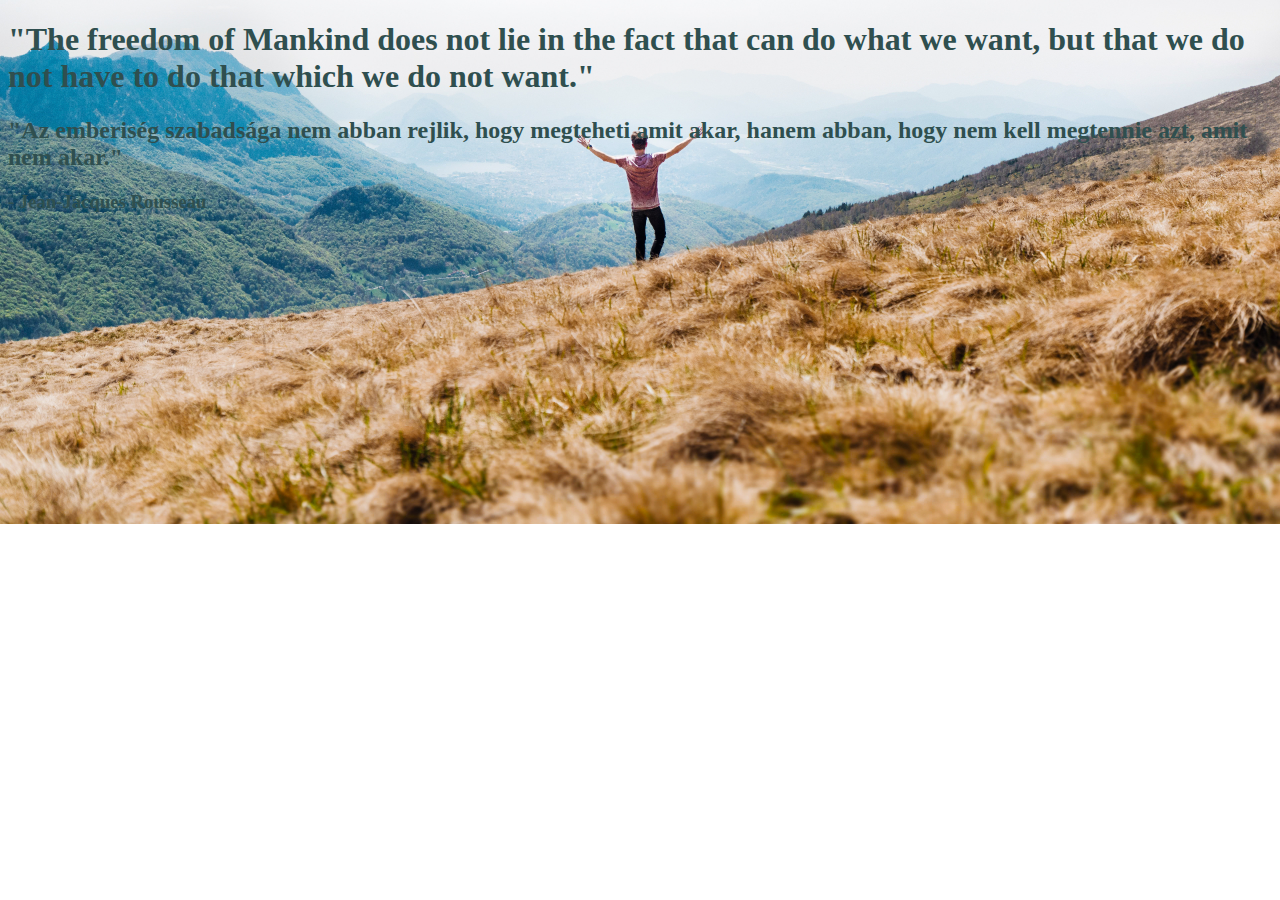
<file: index.html>
<!DOCTYPE html>
<html>
<head>
  <meta charset="utf-8">
  <meta name="viewport" content="width=device-width, initial-scale=1">
  <link href="https://meyerweb.com/eric/tools/css/reset/reset200802.css" rel="stylesheet" type="text/css" />
  <link href="main.css" rel="stylesheet" type="text/css" />
  <meta name="author" content="Kecskeméti Zsolt - KeZso"/>
  <title>A simple quote</title>
</head>
<body>
  <div>
    <h1>"The freedom of Mankind does not lie in the fact that can do what we want, but that we do not have to do that which we do not want."</h1>
    <h2>"Az emberiség szabadsága nem abban rejlik, hogy megteheti amit akar, hanem abban, hogy nem kell megtennie azt, amit nem akar."</h2>
    <h3>- Jean-Jacques Rousseau</h3>
  </div>
</body>
</html>
</file>
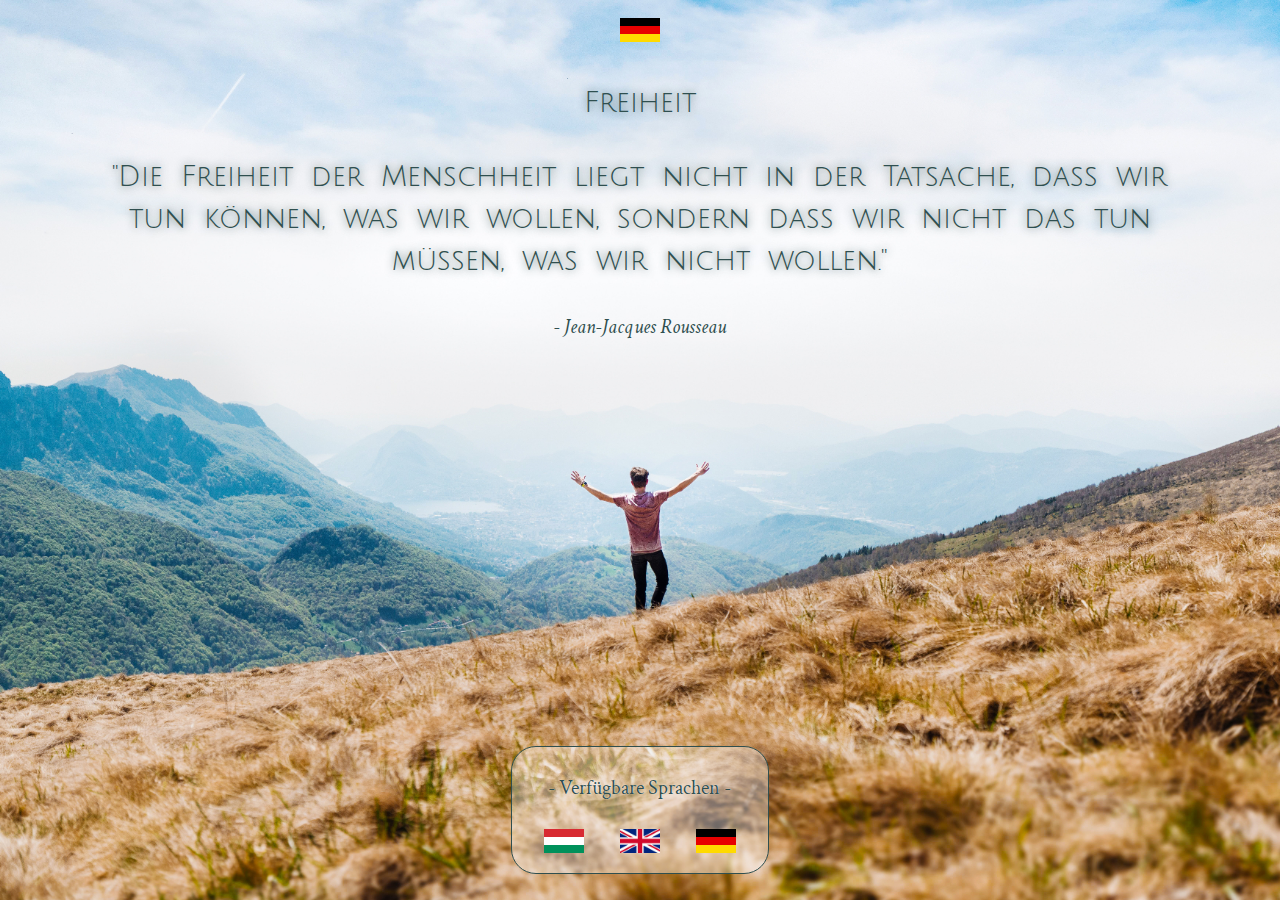
<file: deu.html>
<!DOCTYPE html>
<html>
<head>
  <meta charset="utf-8">
  <meta name="viewport" content="width=device-width, initial-scale=1">
  <link href="https://meyerweb.com/eric/tools/css/reset/reset200802.css" rel="stylesheet" type="text/css" />
  <link href="main.css" rel="stylesheet" type="text/css" />
  <link href="https://fonts.googleapis.com/css?family=Crimson+Text|Julius+Sans+One" rel="stylesheet">
  <meta name="author" content="Kecskeméti Zsolt - KeZso"/>
  <title>A simple quote</title>
</head>
<body>
  <div id="keret">
   <div>
    <img src="assets/flag-of-Germany.png" alt="flag-of-Germany">    
    <p class="nagy">Freiheit</p>
    <p class="nagy">"Die Freiheit der Menschheit liegt nicht in der Tatsache, dass wir tun können, was wir wollen, sondern dass wir nicht das tun müssen, was wir nicht wollen."</p>
    <p class="kicsi dolt">- Jean-Jacques Rousseau</p>
   </div>
   <div class="lent">
    <div id="kitolt">     
     <p class="kicsi">- Verfügbare Sprachen -</p>
     <a href="index.html"><img class="link" src="assets/flag-of-Hungary.png" title="Ungarisch"></a>
     <a href="eng.html"><img class="link" src="assets/flag-of-United-Kingdom.png" title="Englisch"></a>
     <a href="deu.html"><img class="link" src="assets/flag-of-Germany.png" title="Deutsch"></a>
    </div>
   </div>
  </div>
</body>
</html>
</file>
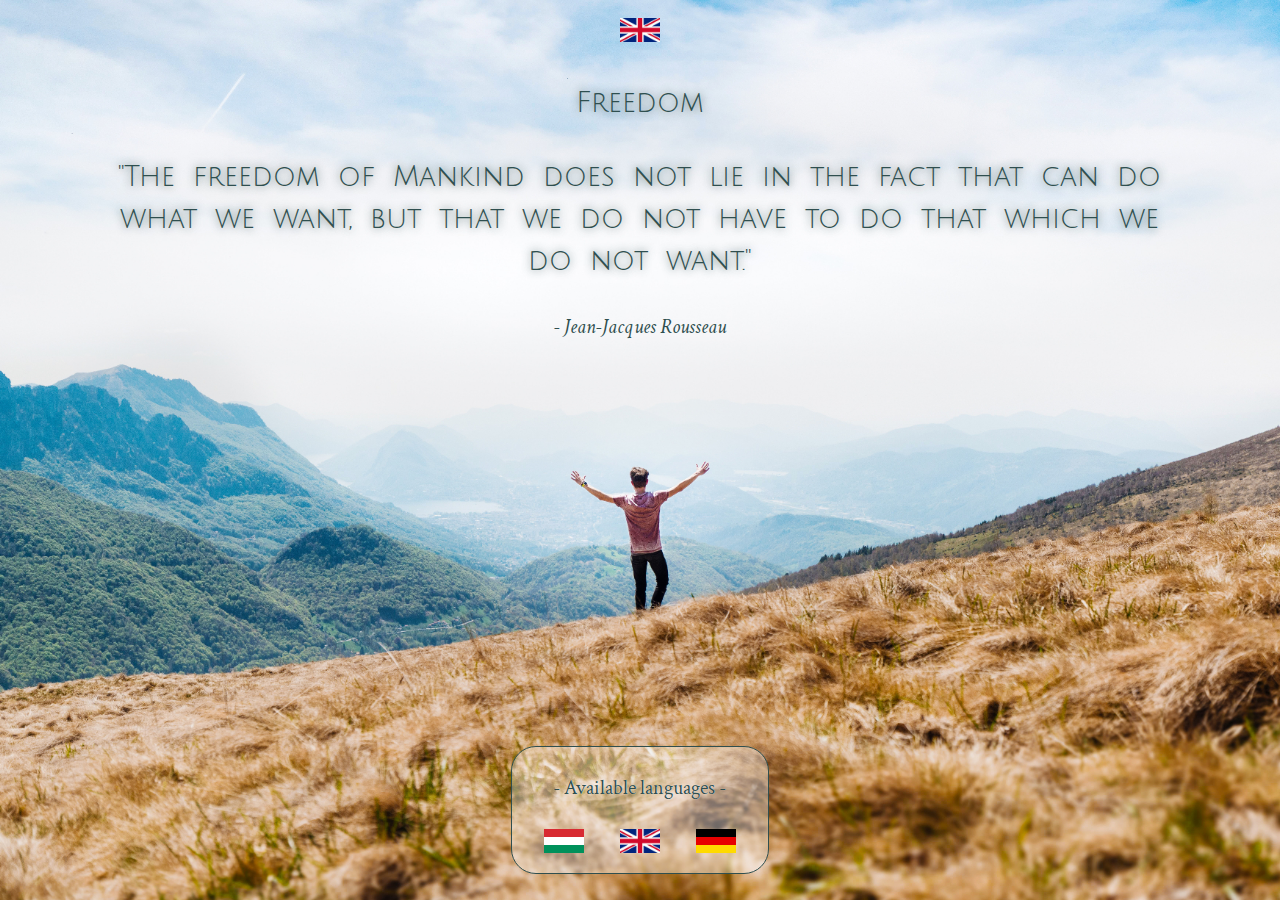
<file: eng.html>
<!DOCTYPE html>
<html>
<head>
  <meta charset="utf-8">
  <meta name="viewport" content="width=device-width, initial-scale=1">
  <link href="https://meyerweb.com/eric/tools/css/reset/reset200802.css" rel="stylesheet" type="text/css" />
  <link href="main.css" rel="stylesheet" type="text/css" />
  <link href="https://fonts.googleapis.com/css?family=Crimson+Text|Julius+Sans+One" rel="stylesheet">
  <meta name="author" content="Kecskeméti Zsolt - KeZso"/>
  <title>A simple quote</title>
</head>
<body>
  <div id="keret">
   <div>
    <img src="assets/flag-of-United-Kingdom.png" alt="flag-of-United-Kingdom">    
    <p class="nagy">Freedom</p>
    <p class="nagy">"The freedom of Mankind does not lie in the fact that can do what we want, but that we do not have to do that which we do not want."</p>
    <p class="kicsi dolt">- Jean-Jacques Rousseau</p>
   </div>
   <div class="lent">
    <div id="kitolt">     
     <p class="kicsi">- Available languages -</p>
     <a href="index.html"><img class="link" src="assets/flag-of-Hungary.png" title="Hungarian"></a>
     <a href="eng.html"><img class="link" src="assets/flag-of-United-Kingdom.png" title="English"></a>
     <a href="deu.html"><img class="link" src="assets/flag-of-Germany.png" title="German"></a>
    </div>
   </div>
  </div>
</body>
</html>
</file>
<file: main.css>
body {
  background: url('assets/freedom.jpg') no-repeat center;
  background-size: cover;
  color: rgb(47,79,79);
}
#keret {
  position: relative;
  width: 85%;
  height: calc(100vh - 20px);
  margin: 10px auto;
  text-align: center;
}
.nagy {
  font-family: 'Julius Sans One', sans-serif;
  font-size: 1.75rem;
  text-shadow: 0 0 .5rem rgba(47,79,79,.875);
  line-height: 1.5;
  word-spacing: .5rem;
  margin-bottom: 2rem;
}
.kicsi {
  font-family: 'Crimson Text', serif;
  font-size: 1.25rem;
  text-shadow: 0 0 .05rem rgb(255,255,255); 
}
.dolt {
  font-style: italic;
}
.lent {
  position: absolute;
  bottom: 0;
  width: 100%;
  margin-bottom: 1rem;
}
img {
  width: 2.5rem;
  margin: .5rem 1rem;  
}
.link:hover {
  box-shadow:  0 0 .5rem rgb(0,191,255), 0 0 .25rem rgb(0,191,255);
}
#kitolt {
  background-color: rgb(255,255,255,.375);
  border: 1px solid rgb(47,79,79);
  border-radius: 25px;
  width: 15rem;
  margin: 0 auto;
  padding: .5rem;
}
</file>
